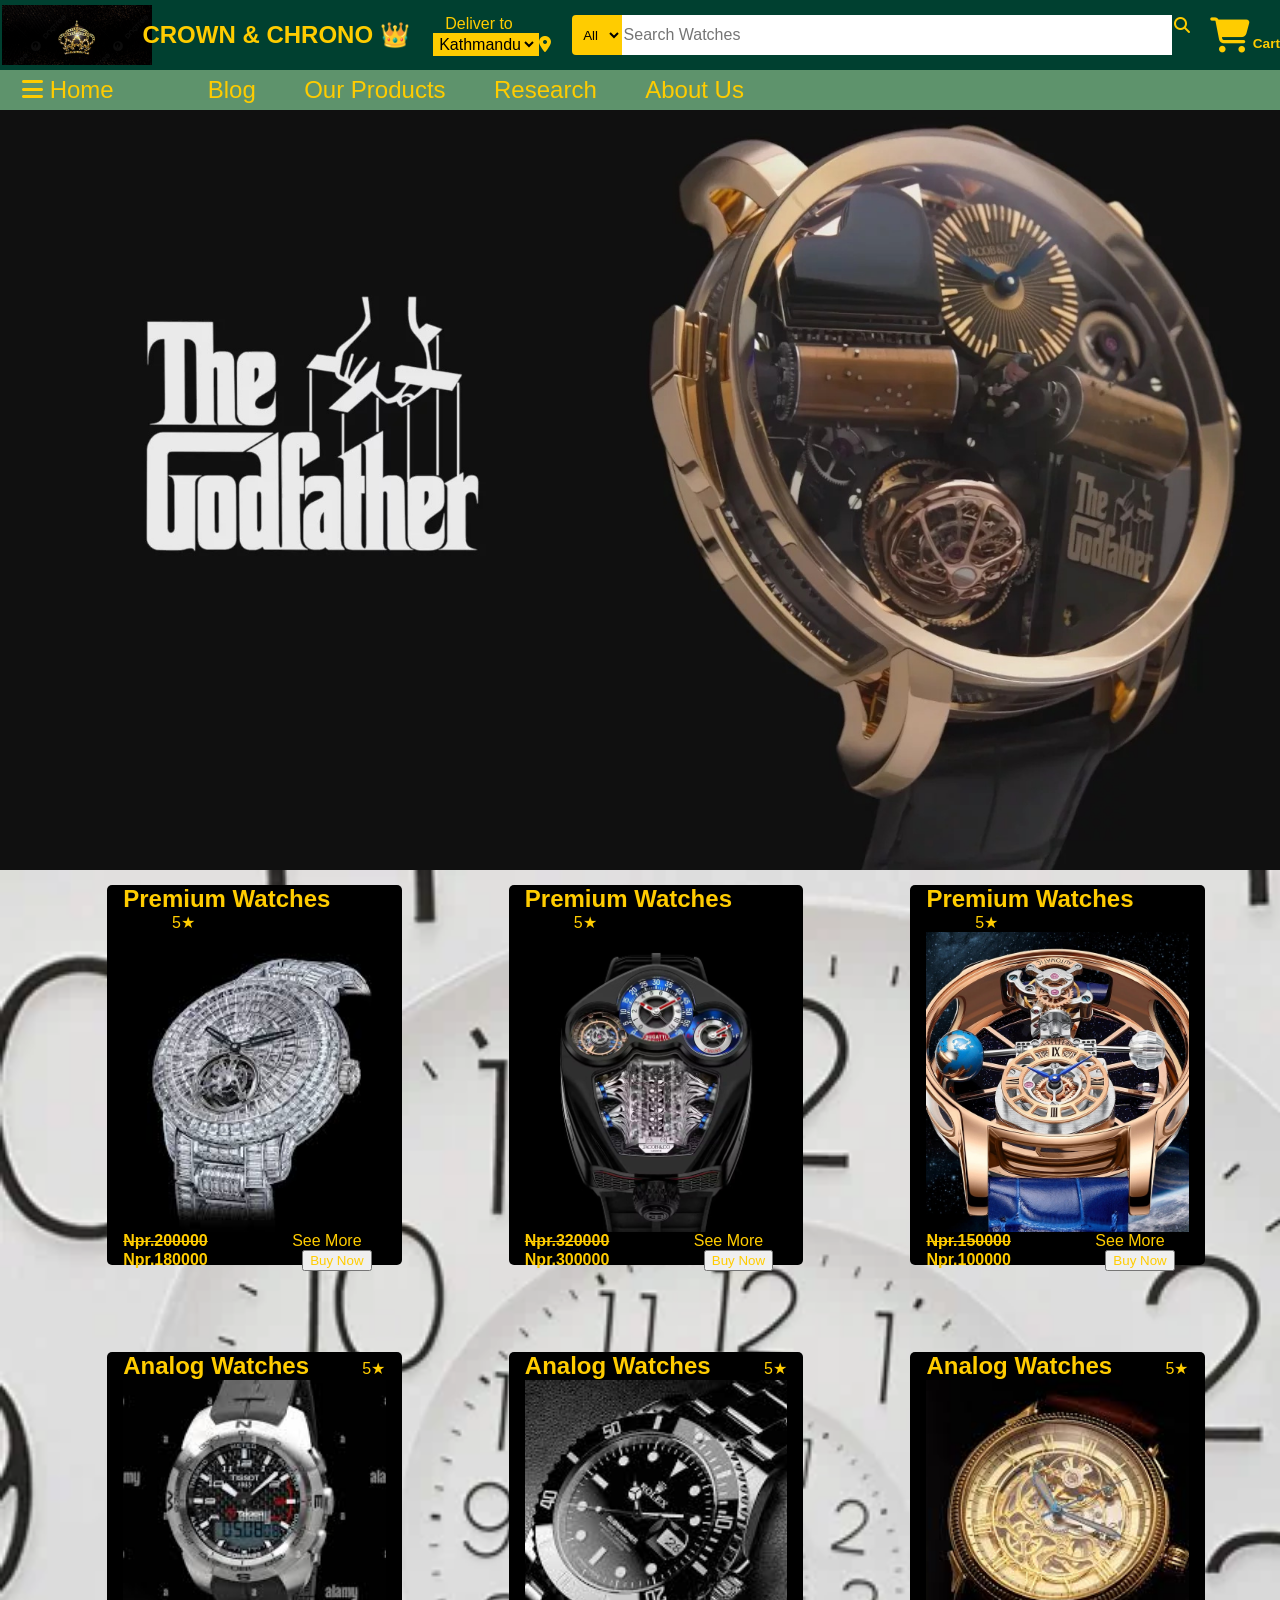
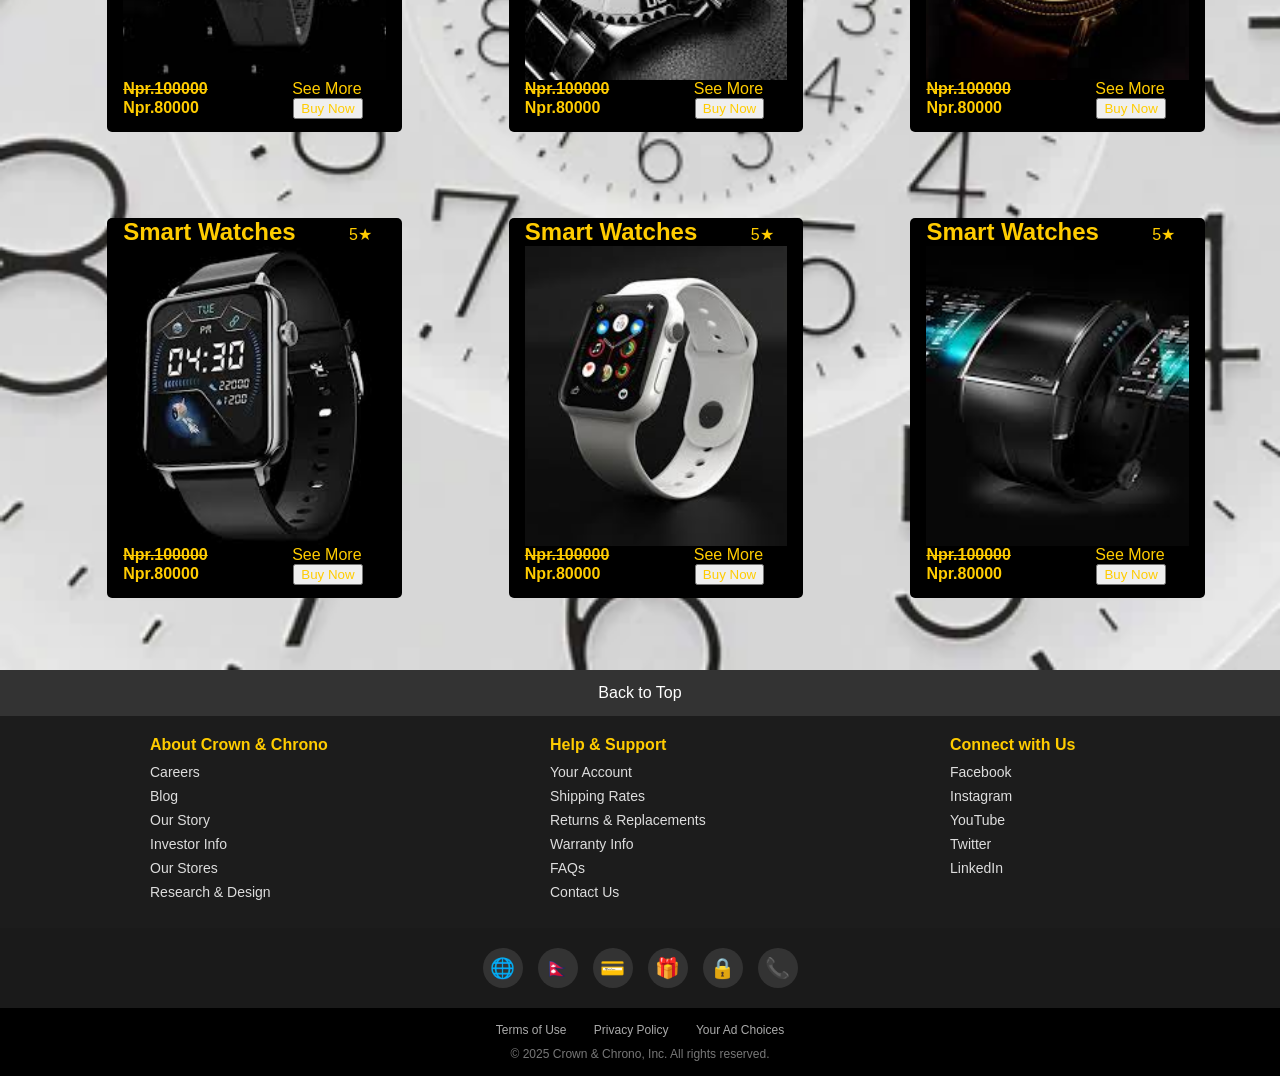
<file: index.html>
<!DOCTYPE html>
<html lang="en">
<head>
    <meta charset="UTF-8">
    <meta name="viewport" content="width=device-width, initial-scale=1.0">
    <title>CROWN & CHRONO</title>
    <link rel="stylesheet" href="https://cdnjs.cloudflare.com/ajax/libs/font-awesome/6.7.2/css/all.min.css" integrity="sha512-Evv84Mr4kqVGRNSgIGL/F/aIDqQb7xQ2vcrdIwxfjThSH8CSR7PBEakCr51Ck+w+/U6swU2Im1vVX0SVk9ABhg==" crossorigin="anonymous" referrerpolicy="no-referrer" />
    <link rel="stylesheet" href="style.css">
    <style>
      .box-content h2{
        display: inline;
      }
      .box-content pre{
        display: inline;
      }
    </style>
</head>
<body>
    <header>
        <div class="navbar">
            <div class="nav-logo border">
                <div class="logo">

                </div>
            </div>
            <h2>CROWN & CHRONO &#x1F451;</h2>
            <div class="nav-adress border">
                <p class="add-first">Deliver to</p>
                <div class="add-icon">
                    <select class="add-sec border">
                        <option>Kathmandu</option>
                        <option>Lalitpur</option>
                        <option>Bhaktapur</option>
                        <option>Gorkha</option>
                        <option>Pokhara</option>
                        <option>Chitwan</option>
                    </select>
                    <i class="fa-solid fa-location-dot" id="icon"></i>
                </div>
            </div>
            <div class="nav-search">
                <select class="search-select">
                    <option>
                      All
                    </option>
                    <option>
                      Premium
                    </option>
                    <option>
                      Digital
                    </option>
                    <option>
                      Analog
                    </option>
                    <option>
                      Vintage
                    </option>
                    <option>
                      Sports
                    </option>
                </select>
                <input type="text" placeholder="Search Watches" class="search-input">
                <div class="search-icons border">
                    <i class="fa-solid fa-magnifying-glass"></i>
                </div>
            </div>
             <div class="nav-cart">
            <i class="fa-solid fa-cart-shopping"></i>
            Cart
        </div>
        </div>
        <div class="panel">
            <div class="panel-home border">
                <i class="fa-solid fa-bars"></i>
                 Home
             </div>
        <div class="panel-anchor">
          <nav>
            <a href="Blog/blog.html" target="_main" class="border">Blog</a>
            <a href="product/product.html" target="_main" class="border">Our Products</a>
            <a href="Research/research.html" target="_main" class="border">Research</a>
            <a href="About Us/me.html" target="_main" class="border">About Us</a>
            </nav>
        </div>
        </div>
    </header>
    
    <main>
        <div class="hero-section">

        </div>
       <div class="product-section">

  <!-- Box 1 -->
  <div class="box box1 border-black">
    <div class="box-content">
      <h2>Premium Watches</h2>
      <pre>           5&#9733;</pre>
      <div class="box-img" style="background-image: url(watch1.jpeg);"></div>
      <span class="d">Npr.200000</span>
      <a href="#" target="_main" style="margin-left: 80px;">See More</a><br>
      <span  class="n" >Npr.180000</span>
      <button><a href="https://www.amazon.com/">Buy Now</a></button>
    </div>
  </div>

  <!-- Box 2 -->
  <div class="box box2 border-black">
    <div class="box-content">
      <h2>Premium Watches</h2>
      <pre>           5&#9733;</pre>
      <div class="box-img" style="background-image: url(watch2.jpg);"></div>
      <span class="d">Npr.320000</span>
      <a href="#" target="_main" style="margin-left: 80px;">See More</a><br>
      <span  class="n">Npr.300000</span>
      <button><a href="https://www.amazon.com/">Buy Now</a></button>
    </div>
  </div>

  <!-- Box 3 -->
  <div class="box box3 border-black">
    <div class="box-content">
      <h2>Premium Watches</h2>
      <pre>           5&#9733;</pre>
      <div class="box-img" style="background-image: url(watch3.jpg);"></div>
      <span class="d">Npr.150000</span>
      <a href="#" target="_main" style="margin-left: 80px;">See More</a><br>
      <span  class="n">Npr.100000</span>
      <button><a href="https://www.amazon.com/">Buy Now</a></button>
    </div>
  </div>

  <!-- Box 4 -->
  <div class="box box4 border-black">
    <div class="box-content">
      <h2>Analog Watches</h2>
      <pre>           5&#9733;</pre>
      <div class="box-img" style="background-image: url(watch\ 4.jpeg);"></div>
      <span class="d">Npr.100000</span>
      <a href="#" target="_main" style="margin-left: 80px;">See More</a><br>
      <span  class="n">Npr.80000</span>
      <button><a href="https://www.amazon.com/">Buy Now</a></button>
    </div>
  </div>

  <!-- Box 5 -->
  <div class="box box5 border-black">
    <div class="box-content">
      <h2>Analog Watches</h2>
      <pre>           5&#9733;</pre>
      <div class="box-img" style="background-image: url(watch\ 5.jpeg);"></div>
      <span class="d">Npr.100000</span>
      <a href="#" target="_main" style="margin-left: 80px;">See More</a><br>
      <span  class="n">Npr.80000</span>
      <button><a href="https://www.amazon.com/">Buy Now</a></button>
    </div>
  </div>

  <!-- Box 6 -->
  <div class="box box6 border-black">
    <div class="box-content">
      <h2>Analog Watches</h2>
      <pre>           5&#9733;</pre>
      <div class="box-img" style="background-image: url(watch\ 6.jpeg);"></div>
      <span class="d">Npr.100000</span>
      <a href="#" target="_main" style="margin-left: 80px;">See More</a><br>
      <span  class="n">Npr.80000</span>
      <button><a href="https://www.amazon.com/">Buy Now</a></button>
    </div>
  </div>

  <!-- Box 7 -->
  <div class="box box7 border-black">
    <div class="box-content">
      <h2>Smart Watches</h2>
      <pre>           5&#9733;</pre>
      <div class="box-img" style="background-image: url(watch\ 7.jpeg);"></div>
      <span class="d">Npr.100000</span>
      <a href="#" target="_main" style="margin-left: 80px;">See More</a><br>
      <span class="n">Npr.80000</span>
      <button><a href="https://www.amazon.com/">Buy Now</a></button>
    </div>
  </div>

  <!-- Box 8 -->
  <div class="box box8 border-black">
    <div class="box-content">
      <h2>Smart Watches</h2>
      <pre>           5&#9733;</pre>
      <div class="box-img" style="background-image: url(watch\ 8.jpeg);"></div>
      <span class="d">Npr.100000</span>
      <a href="#" target="_main" style="margin-left: 80px;">See More</a><br>
      <span  class="n">Npr.80000</span>
      <button><a href="https://www.amazon.com/">Buy Now</a></button>
    </div>
  </div>

  <!-- Box 9 -->
  <div class="box box9 border-black">
    <div class="box-content">
      <h2>Smart Watches</h2>
      <pre>           5&#9733;</pre>
      <div class="box-img" style="background-image: url(watch\ 9.jpeg);"></div>
      <span class="d">Npr.100000</span>
      <a href="#" target="_main" style="margin-left: 80px;">See More</a><br>
      <span  class="n">Npr.80000</span>
      <button><a href="https://www.amazon.com/">Buy Now</a></button>
    </div>
  </div>

</div>
    </main>

   <footer>
    <div class="foot-panel1 border">
        Back to Top
    </div>

    <div class="foot-panel2">
        <ul>
            <p>About Crown & Chrono</p>
            <a href="">Careers</a>
            <a href="">Blog</a>
            <a href="">Our Story</a>
            <a href="">Investor Info</a>
            <a href="">Our Stores</a>
            <a href="">Research & Design</a>
        </ul>
        <ul>
            <p>Help & Support</p>
            <a href="">Your Account</a>
            <a href="">Shipping Rates</a>
            <a href="">Returns & Replacements</a>
            <a href="">Warranty Info</a>
            <a href="">FAQs</a>
            <a href="">Contact Us</a>
        </ul>
        <ul>
            <p>Connect with Us</p>
            <a href="" target="_main">Facebook</a>
            <a href="" target="_main">Instagram</a>
            <a href="" target="_main">YouTube</a>
            <a href="" target="_main">Twitter</a>
            <a href="" target="_main">LinkedIn</a>
        </ul>
    </div>

    <div class="foot-panel3">
        <div class="logof">&#127760;</div>
        <div class="logof">🇳🇵</div>
        <div class="logof"> &#128179;</div>
        <div class="logof"> &#127873;</div>
        <div class="logof">&#128274;</div>
        <div class="logof">&#128222;</div>
    </div>

    <div class="foot-panel4">
        <div class="pages">
            <a href="#">Terms of Use</a>
            <a href="#">Privacy Policy</a>
            <a href="#">Your Ad Choices</a>
        </div>
        <div class="copyright">
            © 2025 Crown & Chrono, Inc. All rights reserved.
        </div>
    </div>
</footer>

</body>
</html>
</file>
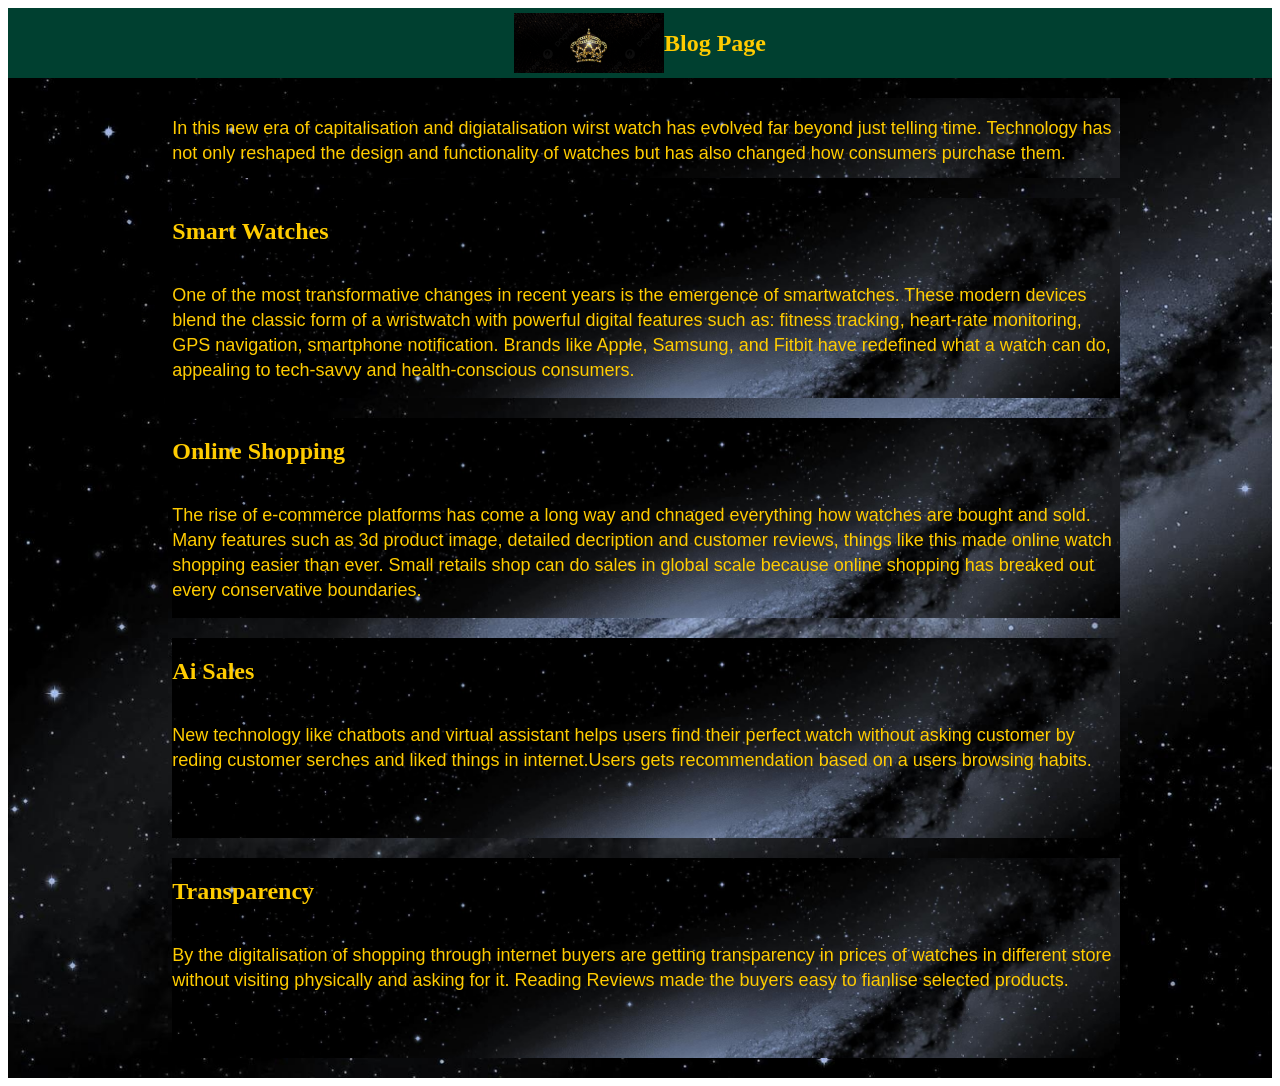
<file: blog.html>
<!DOCTYPE html>
<html lang="en">
<head>
    <meta charset="UTF-8">
    <meta name="viewport" content="width=device-width, initial-scale=1.0">
    <title>Blog Page</title>
    <link rel="stylesheet" href="blog.css">
    <style>
    .navbar{
    height: 70px;
    width: 100%;
    background-color: #004030;
    color: #FFCC00;
    display: flex;
    justify-content: center;
    align-items: center;
}
.logo{
    background-image: url(finallogo1.png);
    background-size: cover;
    height: 60px;
    width: 150px;
}
    </style>
</head>
<body>
    <header>
    <div class="navbar">
      <div class="logo"></div>
      <h2>Blog Page</h2>
    </div>
  </header>
    <div class="blog-page">
    <main>
        <div class="box intro">
                    <p>In this new era of  capitalisation and digiatalisation wirst watch has evolved far beyond just telling time. Technology has not only reshaped the design and functionality of watches but has also changed how consumers purchase them.</p>
        </div>
        <div class=" box smart-watches">
            <h2>Smart Watches</h2>
            <p>One of the most transformative changes in recent years is the emergence of smartwatches. These modern devices blend the classic form of a wristwatch with powerful digital features such as: fitness tracking, heart-rate monitoring, GPS navigation, smartphone notification. Brands like Apple, Samsung, and Fitbit have redefined what a watch can do, appealing to tech-savvy and health-conscious consumers.</p>
        </div>
        <div class="box online-shopping">
            <h2>Online Shopping</h2>
            <p>The rise of e-commerce platforms has come a long way and chnaged everything how watches are bought and sold. Many features such as 3d product image, detailed decription and customer reviews, things like this made online watch shopping easier than ever. Small retails shop can do sales in global scale because online shopping has breaked out every conservative boundaries.</p>
        </div>
        <div class="box Ai-sales">
            <h2>Ai Sales</h2>
            <p>New technology like chatbots and virtual assistant helps users find their perfect watch without asking customer by reding customer serches and liked things in internet.Users gets recommendation based on a users browsing habits. </p>
        </div>
        <div class="box transparency">
            <h2>Transparency</h2>
            <p>By the digitalisation of shopping through internet buyers are getting transparency in prices of watches in different store without visiting physically and asking for it. Reading Reviews made the  buyers easy to fianlise selected products.</p>
        </div>
    </main>
    </div>
</body>
</html>
</file>
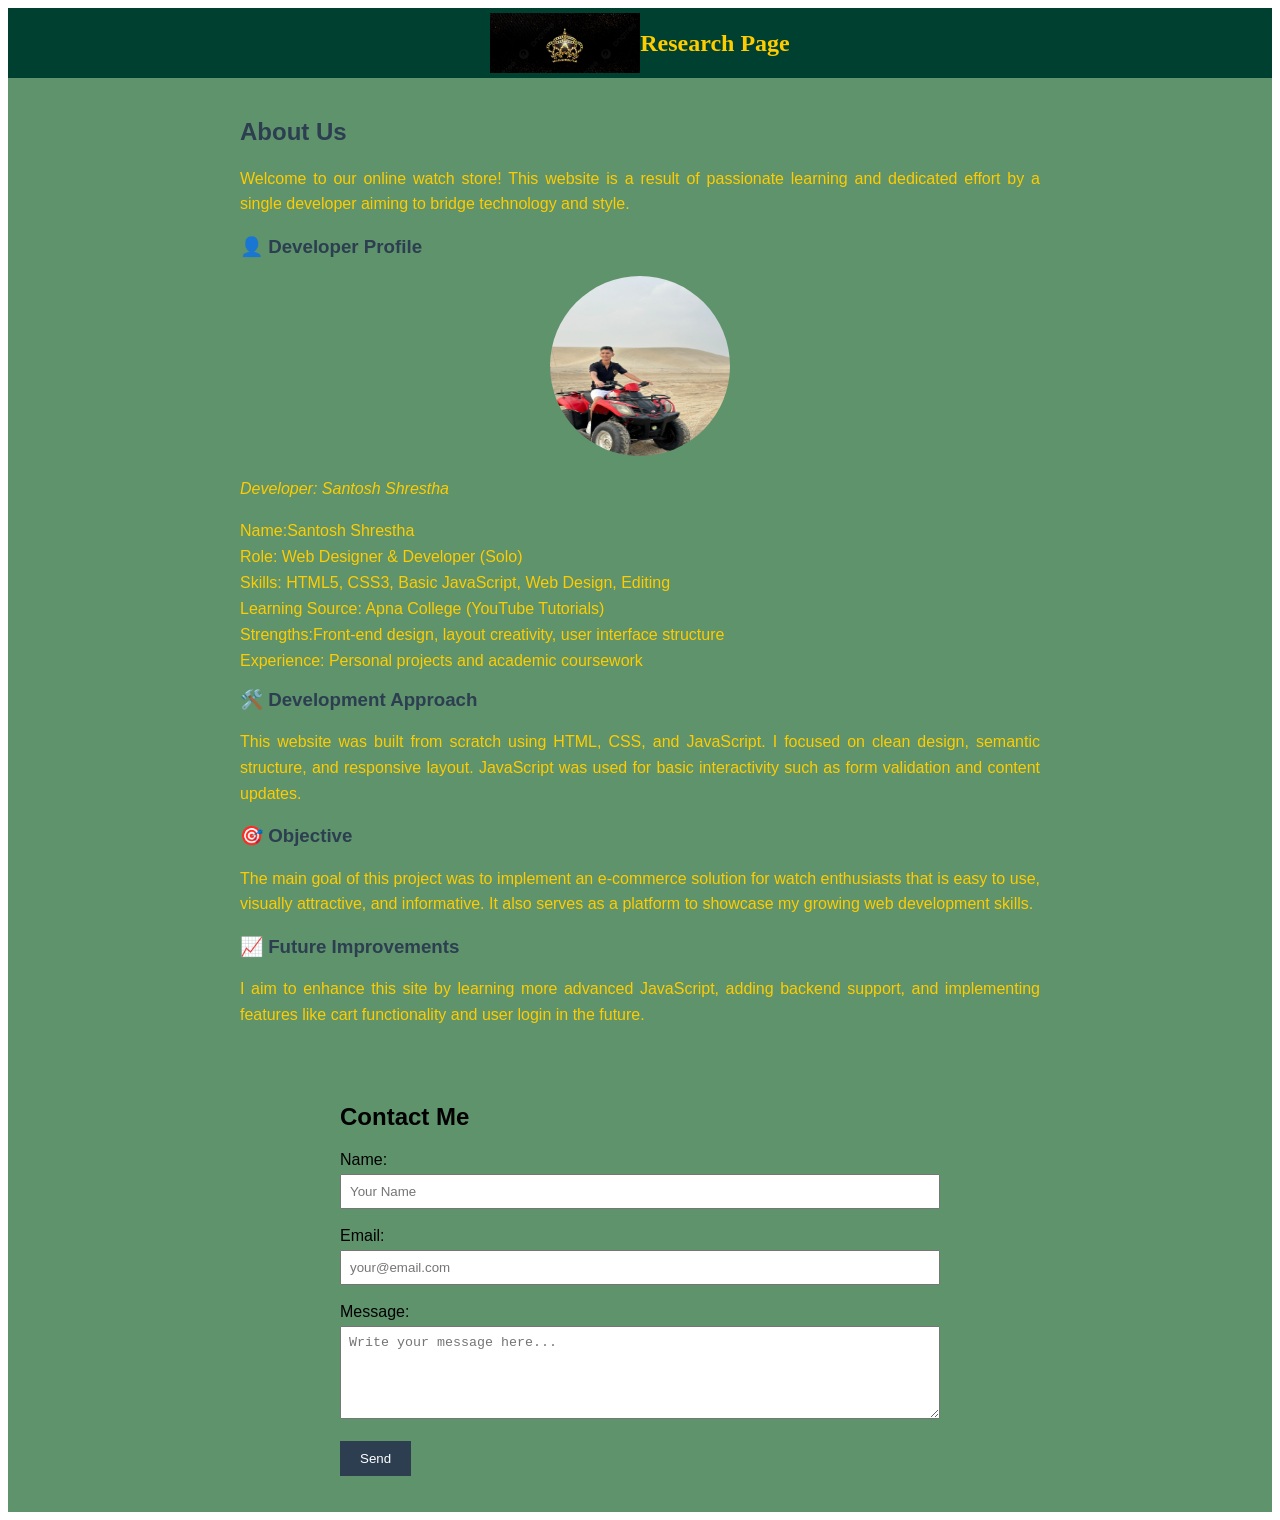
<file: me.html>
<!DOCTYPE html>
<html lang="en">
<head>
    <meta charset="UTF-8">
    <meta name="viewport" content="width=device-width, initial-scale=1.0">
    <title>About Us</title>
    <link rel="stylesheet" href="me.css">
     <style>
    .navbar{
    height: 70px;
    width: 100%;
    background-color: #004030;
    color: #FFCC00;
    display: flex;
    justify-content: center;
    align-items: center;
}
.logo{
    background-image: url(finallogo1.png);
    background-size: cover;
    height: 60px;
    width: 150px;
}
    </style>

</head>
<body>
    <header>
    <div class="navbar">
      <div class="logo"></div>
      <h2>Research Page</h2>
    </div>
  </header>
  <main>
    <section id="about">
  <h2>About Us</h2>
  <p>Welcome to our online watch store! This website is a result of passionate learning and dedicated effort by a single developer aiming to bridge technology and style.</p>

  <h3>👤 Developer Profile</h3>
  <div style="text-align: center; margin-bottom: 20px;">
  <img src="me.jpg" alt="Developer Photo" width="180" height="180" style="border-radius: 50%;">
  <p><em>Developer: Santosh Shrestha</em></p>
</div>

  <ul>
    <li>Name:Santosh Shrestha</li>
    <li>Role: Web Designer & Developer (Solo)</li>
    <li>Skills: HTML5, CSS3, Basic JavaScript, Web Design, Editing</li>
    <li>Learning Source: Apna College (YouTube Tutorials)</li>
    <li>Strengths:Front-end design, layout creativity, user interface structure</li>
    <li>Experience: Personal projects and academic coursework</li>
  </ul>

  <h3>🛠️ Development Approach</h3>
  <p>This website was built from scratch using HTML, CSS, and JavaScript. I focused on clean design, semantic structure, and responsive layout. JavaScript was used for basic interactivity such as form validation and content updates.</p>

  <h3>🎯 Objective</h3>
  <p>The main goal of this project was to implement an e-commerce solution for watch enthusiasts that is easy to use, visually attractive, and informative. It also serves as a platform to showcase my growing web development skills.</p>

  <h3>📈 Future Improvements</h3>
  <p>I aim to enhance this site by learning more advanced JavaScript, adding backend support, and implementing features like cart functionality and user login in the future.</p>
</section>
  </main>
</body>
<div class="contact">
<section id="contact">
  <h2>Contact Me</h2>
  <form id="contactForm" onsubmit="return validateForm()">
    <label for="name">Name:</label><br>
    <input type="text" id="name" name="name" placeholder="Your Name"><br><br>

    <label for="email">Email:</label><br>
    <input type="text" id="email" name="email" placeholder="your@email.com"><br><br>

    <label for="message">Message:</label><br>
    <textarea id="message" name="message" rows="5" placeholder="Write your message here..."></textarea><br><br>

    <button type="submit">Send</button>
  </form>

  <p id="formMessage" style="color: red; margin-top: 10px;"></p>
</section>

<script>
  function validateForm() {
    var name = document.getElementById("name").value.trim();
    var email = document.getElementById("email").value.trim();
    var message = document.getElementById("message").value.trim();
    var error = "";

    if (name === "" || email === "" || message === "") {
      error = "All fields are required.";
    } else if (!validateEmail(email)) {
      error = "Please enter a valid email address.";
    }

    if (error) {
      document.getElementById("formMessage").textContent = error;
      return false;
    } else {
      document.getElementById("formMessage").style.color = "green";
      document.getElementById("formMessage").textContent = "Form submitted successfully!";
      return false;
    }
  }

  function validateEmail(email) {
    var pattern = /^[^\s@]+@[^\s@]+\.[^\s@]+$/;
    return pattern.test(email);
  }
</script>
</div>
</html>
</file>
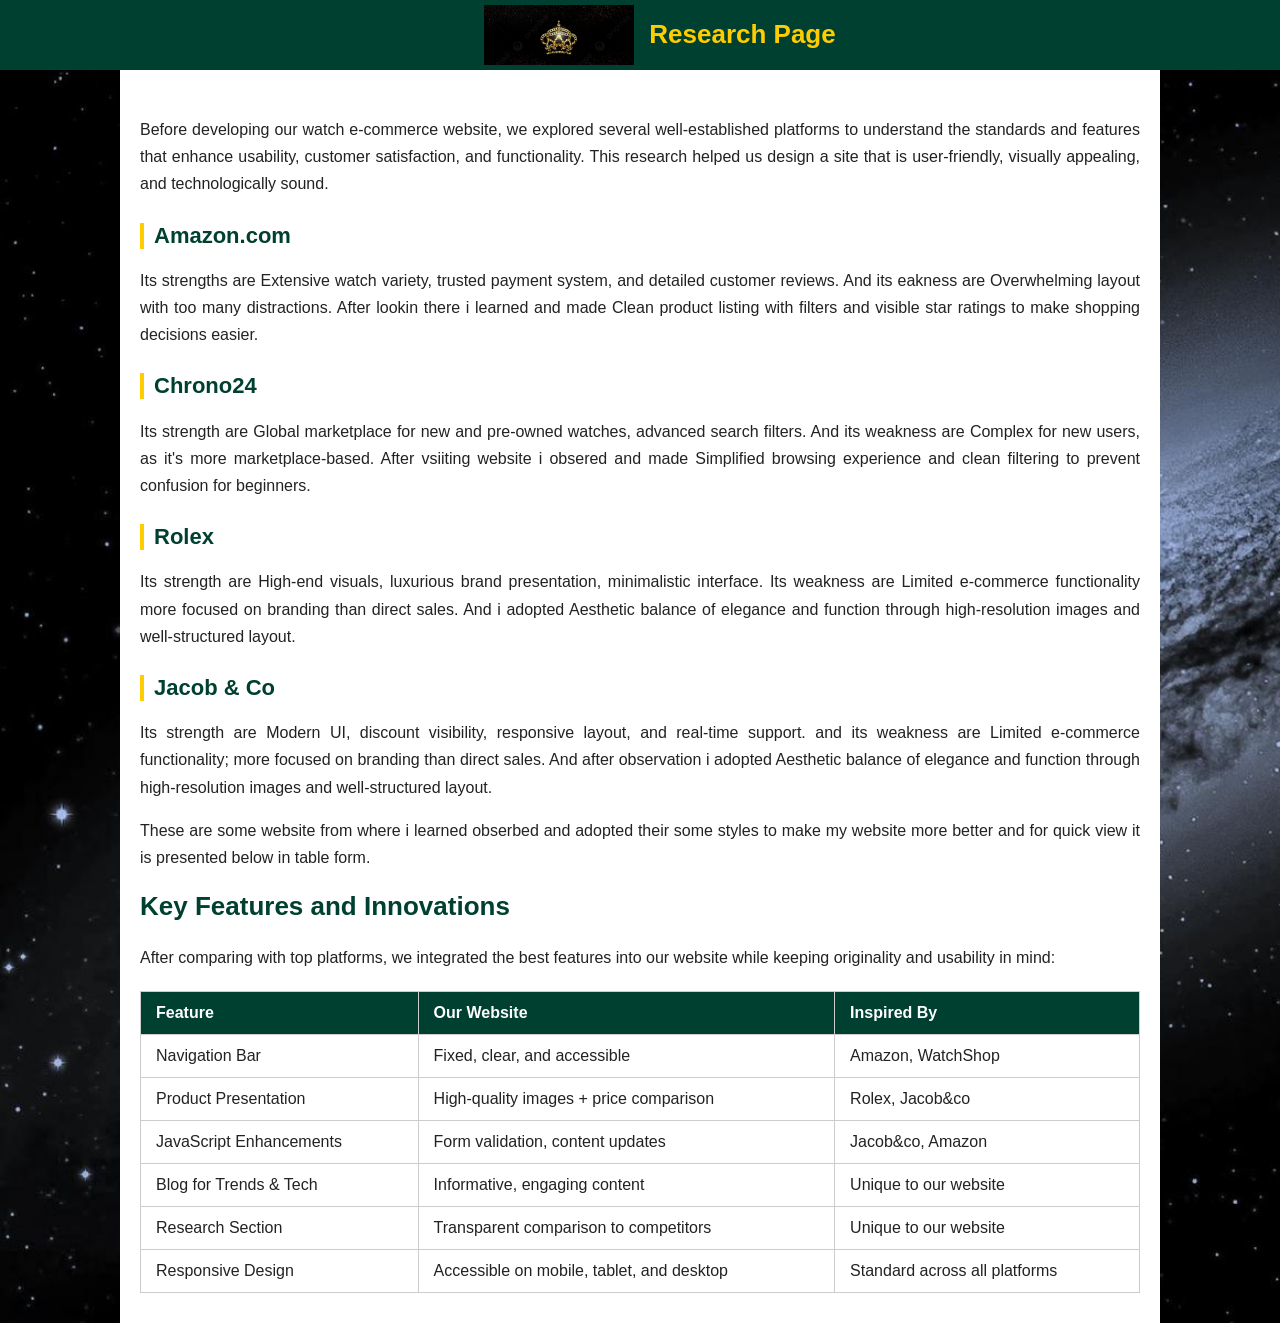
<file: research.html>
<!DOCTYPE html>
<html lang="en">
<head>
    <meta charset="UTF-8">
    <meta name="viewport" content="width=device-width, initial-scale=1.0">
    <title>Research</title>
    <link rel="stylesheet" href="reasearch.css">
    <style>
    .navbar{
    height: 70px;
    width: 100%;
    background-color: #004030;
    color: #FFCC00;
    display: flex;
    justify-content: center;
    align-items: center;
}
.logo{
    background-image: url(finallogo1.png);
    background-size: cover;
    height: 60px;
    width: 150px;
}
header h2{
  color: #FFCC00;
}
    </style>
</head>
<body>
    <header>
    <div class="navbar">
      <div class="logo"></div>
      <h2>Research Page</h2>
    </div>
  </header>
    <div class="main-section">
            <div class="box intro">
                <p>Before developing our watch e-commerce website, we explored several well-established platforms to understand the standards and features that enhance usability, customer satisfaction, and functionality. This research helped us design a site that is user-friendly, visually appealing, and technologically sound.</p>
            </div>
            <div class=" box amazon">
                <h2>Amazon.com</h2>
                <p>Its strengths are Extensive watch variety, trusted payment system, and detailed customer reviews. And its eakness are Overwhelming layout with too many distractions. After lookin there i learned and made Clean product listing with filters and visible star ratings to make shopping decisions easier.</p>
            </div>
            <div class="box chrono24">
                <h2>Chrono24</h2>
                <p>Its strength are Global marketplace for new and pre-owned watches, advanced search filters. And its weakness are  Complex for new users, as it's more marketplace-based. After vsiiting website i obsered and made Simplified browsing experience and clean filtering to prevent confusion for beginners.</p>
            </div>
            <div class="box rolex">
                <h2>Rolex</h2>
                <p>Its strength are High-end visuals, luxurious brand presentation, minimalistic interface. Its weakness are  Limited e-commerce functionality more focused on branding than direct sales. And i adopted Aesthetic balance of elegance and function through high-resolution images and well-structured layout.</p>
            </div>
            <div class="box jacob">
                <h2>Jacob & Co</h2>
                <p>Its strength are Modern UI, discount visibility, responsive layout, and real-time support. and its weakness are Limited e-commerce functionality; more focused on branding than direct sales. And after observation i adopted Aesthetic balance of elegance and function through high-resolution images and well-structured layout. </p>
            </div>
            <div class="box conclude">
                <p>These are some website from where i learned obserbed and adopted their some styles to make my website more better and for quick view it is presented below in table form.</p>
            </div>
        <div class="box secondmain-sec">
            <section id="features">
  <h2>Key Features and Innovations</h2>
  <p>After comparing with top platforms, we integrated the best features into our website while keeping originality and usability in mind:</p>

  <table border="1" cellpadding="10" cellspacing="0">
    <thead>
      <tr style="background-color: #f2f2f2;">
        <th>Feature</th>
        <th>Our Website</th>
        <th>Inspired By</th>
      </tr>
    </thead>
    <tbody>
      <tr>
        <td>Navigation Bar</td>
        <td>Fixed, clear, and accessible</td>
        <td>Amazon, WatchShop</td>
      </tr>
      <tr>
        <td>Product Presentation</td>
        <td>High-quality images + price comparison</td>
        <td>Rolex, Jacob&co</td>
      </tr>
      <tr>
        <td>JavaScript Enhancements</td>
        <td>Form validation, content updates</td>
        <td>Jacob&co, Amazon</td>
      </tr>
      <tr>
        <td>Blog for Trends & Tech</td>
        <td>Informative, engaging content</td>
        <td>Unique to our website</td>
      </tr>
      <tr>
        <td>Research Section</td>
        <td>Transparent comparison to competitors</td>
        <td>Unique to our website</td>
      </tr>
      <tr>
        <td>Responsive Design</td>
        <td>Accessible on mobile, tablet, and desktop</td>
        <td>Standard across all platforms</td>
      </tr>
    </tbody>
  </table>
</section>

        </div>
    </div>
</body>
</html>
</file>
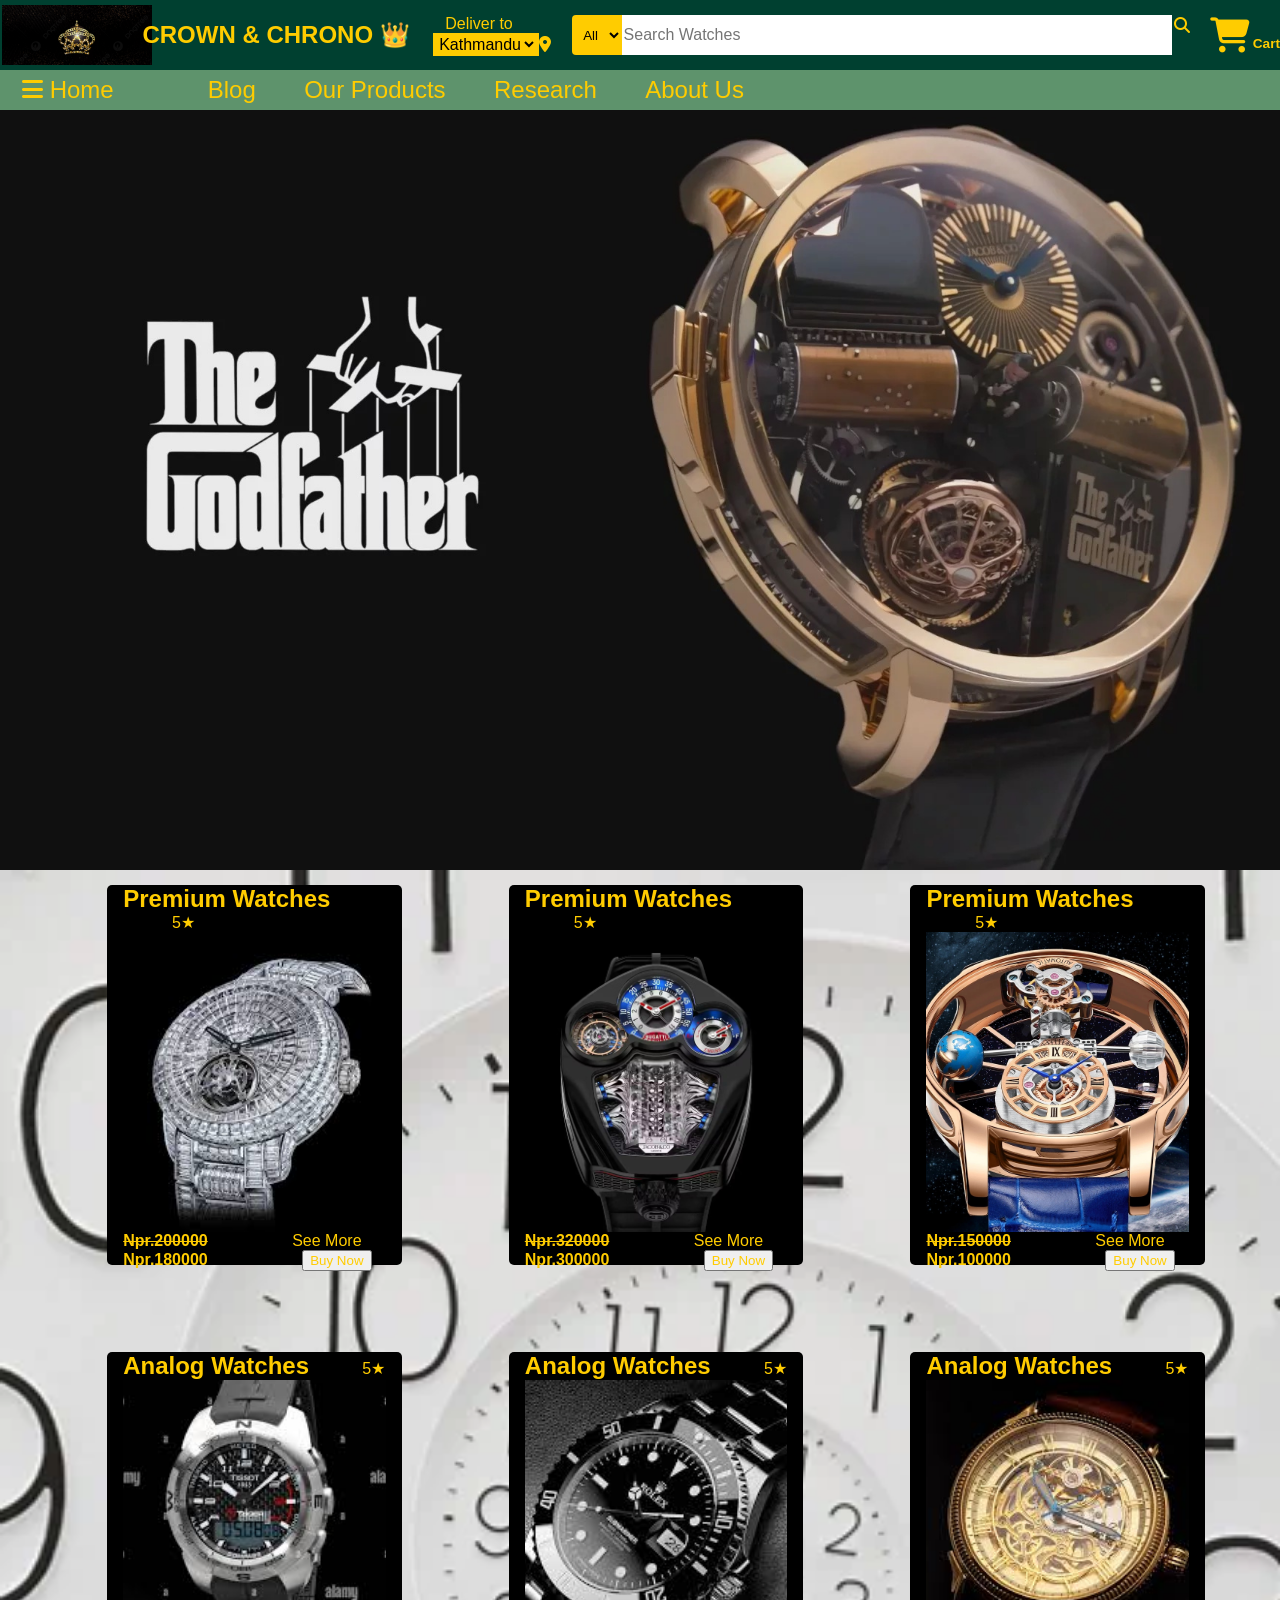
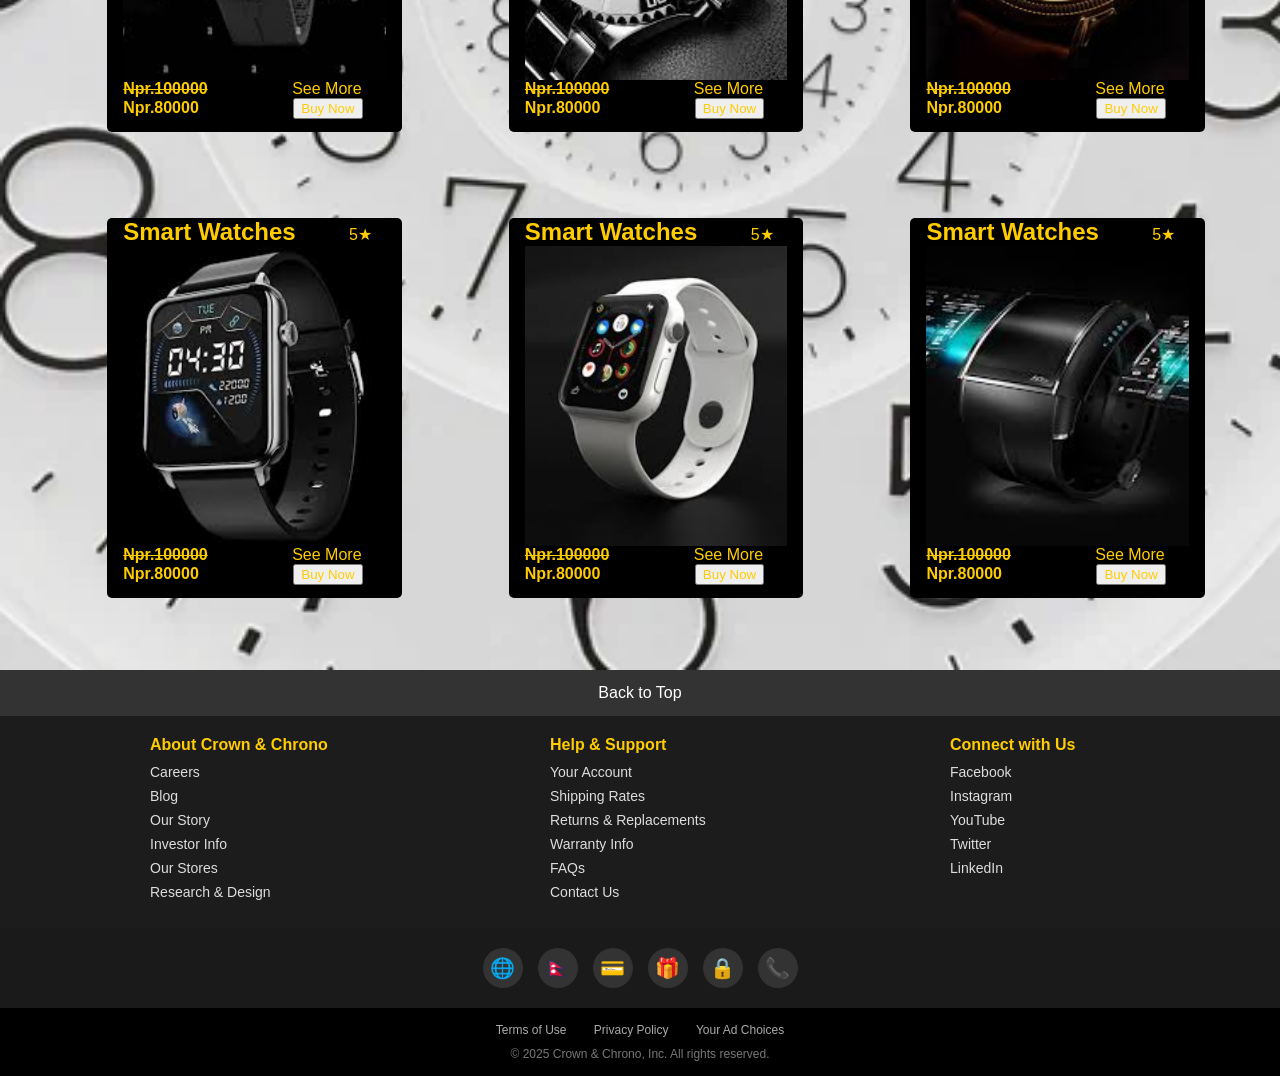
<file: watch.html>
<!DOCTYPE html>
<html lang="en">
<head>
    <meta charset="UTF-8">
    <meta name="viewport" content="width=device-width, initial-scale=1.0">
    <title>CROWN & CHRONO</title>
    <link rel="stylesheet" href="https://cdnjs.cloudflare.com/ajax/libs/font-awesome/6.7.2/css/all.min.css" integrity="sha512-Evv84Mr4kqVGRNSgIGL/F/aIDqQb7xQ2vcrdIwxfjThSH8CSR7PBEakCr51Ck+w+/U6swU2Im1vVX0SVk9ABhg==" crossorigin="anonymous" referrerpolicy="no-referrer" />
    <link rel="stylesheet" href="style.css">
    <style>
      .box-content h2{
        display: inline;
      }
      .box-content pre{
        display: inline;
      }
    </style>
</head>
<body>
    <header>
        <div class="navbar">
            <div class="nav-logo border">
                <div class="logo">

                </div>
            </div>
            <h2>CROWN & CHRONO &#x1F451;</h2>
            <div class="nav-adress border">
                <p class="add-first">Deliver to</p>
                <div class="add-icon">
                    <select class="add-sec border">
                        <option>Kathmandu</option>
                        <option>Lalitpur</option>
                        <option>Bhaktapur</option>
                        <option>Gorkha</option>
                        <option>Pokhara</option>
                        <option>Chitwan</option>
                    </select>
                    <i class="fa-solid fa-location-dot" id="icon"></i>
                </div>
            </div>
            <div class="nav-search">
                <select class="search-select">
                    <option>
                      All
                    </option>
                    <option>
                      Premium
                    </option>
                    <option>
                      Digital
                    </option>
                    <option>
                      Analog
                    </option>
                    <option>
                      Vintage
                    </option>
                    <option>
                      Sports
                    </option>
                </select>
                <input type="text" placeholder="Search Watches" class="search-input">
                <div class="search-icons border">
                    <i class="fa-solid fa-magnifying-glass"></i>
                </div>
            </div>
             <div class="nav-cart">
            <i class="fa-solid fa-cart-shopping"></i>
            Cart
        </div>
        </div>
        <div class="panel">
            <div class="panel-home border">
                <i class="fa-solid fa-bars"></i>
                 Home
             </div>
        <div class="panel-anchor">
          <nav>
            <a href="Blog/blog.html" target="_main" class="border">Blog</a>
            <a href="product/product.html" target="_main" class="border">Our Products</a>
            <a href="Research/research.html" target="_main" class="border">Research</a>
            <a href="About Us/me.html" target="_main" class="border">About Us</a>
            </nav>
        </div>
        </div>
    </header>
    
    <main>
        <div class="hero-section">

        </div>
       <div class="product-section">

  <!-- Box 1 -->
  <div class="box box1 border-black">
    <div class="box-content">
      <h2>Premium Watches</h2>
      <pre>           5&#9733;</pre>
      <div class="box-img" style="background-image: url(watch1.jpeg);"></div>
      <span class="d">Npr.200000</span>
      <a href="#" target="_main" style="margin-left: 80px;">See More</a><br>
      <span  class="n" >Npr.180000</span>
      <button><a href="https://www.amazon.com/">Buy Now</a></button>
    </div>
  </div>

  <!-- Box 2 -->
  <div class="box box2 border-black">
    <div class="box-content">
      <h2>Premium Watches</h2>
      <pre>           5&#9733;</pre>
      <div class="box-img" style="background-image: url(watch2.jpg);"></div>
      <span class="d">Npr.320000</span>
      <a href="#" target="_main" style="margin-left: 80px;">See More</a><br>
      <span  class="n">Npr.300000</span>
      <button><a href="https://www.amazon.com/">Buy Now</a></button>
    </div>
  </div>

  <!-- Box 3 -->
  <div class="box box3 border-black">
    <div class="box-content">
      <h2>Premium Watches</h2>
      <pre>           5&#9733;</pre>
      <div class="box-img" style="background-image: url(watch3.jpg);"></div>
      <span class="d">Npr.150000</span>
      <a href="#" target="_main" style="margin-left: 80px;">See More</a><br>
      <span  class="n">Npr.100000</span>
      <button><a href="https://www.amazon.com/">Buy Now</a></button>
    </div>
  </div>

  <!-- Box 4 -->
  <div class="box box4 border-black">
    <div class="box-content">
      <h2>Analog Watches</h2>
      <pre>           5&#9733;</pre>
      <div class="box-img" style="background-image: url(watch\ 4.jpeg);"></div>
      <span class="d">Npr.100000</span>
      <a href="#" target="_main" style="margin-left: 80px;">See More</a><br>
      <span  class="n">Npr.80000</span>
      <button><a href="https://www.amazon.com/">Buy Now</a></button>
    </div>
  </div>

  <!-- Box 5 -->
  <div class="box box5 border-black">
    <div class="box-content">
      <h2>Analog Watches</h2>
      <pre>           5&#9733;</pre>
      <div class="box-img" style="background-image: url(watch\ 5.jpeg);"></div>
      <span class="d">Npr.100000</span>
      <a href="#" target="_main" style="margin-left: 80px;">See More</a><br>
      <span  class="n">Npr.80000</span>
      <button><a href="https://www.amazon.com/">Buy Now</a></button>
    </div>
  </div>

  <!-- Box 6 -->
  <div class="box box6 border-black">
    <div class="box-content">
      <h2>Analog Watches</h2>
      <pre>           5&#9733;</pre>
      <div class="box-img" style="background-image: url(watch\ 6.jpeg);"></div>
      <span class="d">Npr.100000</span>
      <a href="#" target="_main" style="margin-left: 80px;">See More</a><br>
      <span  class="n">Npr.80000</span>
      <button><a href="https://www.amazon.com/">Buy Now</a></button>
    </div>
  </div>

  <!-- Box 7 -->
  <div class="box box7 border-black">
    <div class="box-content">
      <h2>Smart Watches</h2>
      <pre>           5&#9733;</pre>
      <div class="box-img" style="background-image: url(watch\ 7.jpeg);"></div>
      <span class="d">Npr.100000</span>
      <a href="#" target="_main" style="margin-left: 80px;">See More</a><br>
      <span class="n">Npr.80000</span>
      <button><a href="https://www.amazon.com/">Buy Now</a></button>
    </div>
  </div>

  <!-- Box 8 -->
  <div class="box box8 border-black">
    <div class="box-content">
      <h2>Smart Watches</h2>
      <pre>           5&#9733;</pre>
      <div class="box-img" style="background-image: url(watch\ 8.jpeg);"></div>
      <span class="d">Npr.100000</span>
      <a href="#" target="_main" style="margin-left: 80px;">See More</a><br>
      <span  class="n">Npr.80000</span>
      <button><a href="https://www.amazon.com/">Buy Now</a></button>
    </div>
  </div>

  <!-- Box 9 -->
  <div class="box box9 border-black">
    <div class="box-content">
      <h2>Smart Watches</h2>
      <pre>           5&#9733;</pre>
      <div class="box-img" style="background-image: url(watch\ 9.jpeg);"></div>
      <span class="d">Npr.100000</span>
      <a href="#" target="_main" style="margin-left: 80px;">See More</a><br>
      <span  class="n">Npr.80000</span>
      <button><a href="https://www.amazon.com/">Buy Now</a></button>
    </div>
  </div>

</div>
    </main>

   <footer>
    <div class="foot-panel1 border">
        Back to Top
    </div>

    <div class="foot-panel2">
        <ul>
            <p>About Crown & Chrono</p>
            <a href="">Careers</a>
            <a href="">Blog</a>
            <a href="">Our Story</a>
            <a href="">Investor Info</a>
            <a href="">Our Stores</a>
            <a href="">Research & Design</a>
        </ul>
        <ul>
            <p>Help & Support</p>
            <a href="">Your Account</a>
            <a href="">Shipping Rates</a>
            <a href="">Returns & Replacements</a>
            <a href="">Warranty Info</a>
            <a href="">FAQs</a>
            <a href="">Contact Us</a>
        </ul>
        <ul>
            <p>Connect with Us</p>
            <a href="" target="_main">Facebook</a>
            <a href="" target="_main">Instagram</a>
            <a href="" target="_main">YouTube</a>
            <a href="" target="_main">Twitter</a>
            <a href="" target="_main">LinkedIn</a>
        </ul>
    </div>

    <div class="foot-panel3">
        <div class="logof">&#127760;</div>
        <div class="logof">🇳🇵</div>
        <div class="logof"> &#128179;</div>
        <div class="logof"> &#127873;</div>
        <div class="logof">&#128274;</div>
        <div class="logof">&#128222;</div>
    </div>

    <div class="foot-panel4">
        <div class="pages">
            <a href="#">Terms of Use</a>
            <a href="#">Privacy Policy</a>
            <a href="#">Your Ad Choices</a>
        </div>
        <div class="copyright">
            © 2025 Crown & Chrono, Inc. All rights reserved.
        </div>
    </div>
</footer>

</body>
</html>
</file>
<file: style.css>
*{
    margin: 0;
    font-family: Arial;
    border: border-box; 
}
.navbar{
    height: 70px;
    color:#FFCC00;
    background-color: #004030;
    display: flex;
    align-items: center;
    justify-content: space-between;
    position: fixed;
    top: 0;
    width: 100%;
}
.nav-logo{
    height: 60px;
    width: 120px;
}
.logo{
    background-image: url(finallogo1.png);
    height: 60px;
    width: 150px;
    background-size: cover;
}

.border{
    border: 2px solid transparent;
}
.border:hover{
    border: 1px solid white;
}

/* box 2 */
.add-first{
    color: #FFCC00;
    font-size: 1rem;
    margin-left: 15px;
}
.add-sec{
    font-size: 1rem;
    margin-left: 3px;
    background-color: #FFCC00;
}
.add-icon{
    display: flex;
    align-items: center;
}

/* box 3 */
.nav-search{
    display: flex;
    width: 620px;
    height: 40px;
    border-radius: 4px;
}
.nav-search:hover{
    border: 2px solid black;
}
.search-select{
    background-color: #FFCC00;
    width: 50px;
    text-align: center;
    border-top-left-radius: 4px;
    border-bottom-left-radius: 4px;
    border:none;
    justify-content: space-evenly;
}
.search-input{
    width: 100%;
    font-size: 1rem;
    border: none;
}
.search-icon{
    width: 45px;
    display: flex;
    justify-content: center;
    align-items: center;
    font-size: 1.2rem;
    border-top-right-radius: 4px;
    border-bottom-right-radius:4px ;
}

/* nav cart */
.nav-cart i{
    font-size: 35px;
}
.nav-cart{
    font-size: 0.85rem;
    font-weight: 700;
}

/* Panel */
.panel{
    display: flex;
    height: 40px;
    color: #FFCC00;
    background-color: #5E936C;
    /* justify-content: center; */
    /* justify-content: space-between; */
    align-items: center;
    position: fixed;
    margin-top: 0px;
    width: 100%;
}
.panel-home{
    margin-left: 20px;
    font-size: 1.5rem;
}
.panel a{
    text-decoration: none;
    display: inline;
    margin-left: 40px;
    font-size: 1.5rem;
    color: #FFCC00;
}
.panel-anchor{
    width: 70%;
    margin-left: 50px;
}

/* hero section */
.hero-section{
    background-image: url(logopaint.jpg);
    background-size: cover;
    height: 800px;
    width: 100%;
    display: flex;
    justify-content: center;
    align-items: flex-end;
    margin-top: 70px;
}

/* product section */
.product-section{
    background-image:url(mainsection2.webp) ;
    background-size:cover ;
    color: #FFCC00;
    height: 1400px;
    width: 100%;
    display: flex;
    justify-content: space-evenly;
    flex-wrap: wrap;
    /* padding: 20px; */
}

.box{
    height: 380px;
    width: 23%;
    background-color: black;
    /* padding: 10px 0px 10px; */
    margin-top: 15px;
    border-radius: 5px;
    margin-left: 2.5%;
}
.box-img{
    height: 300px;
    background-size: cover;
    background-position: center;
}
.box-content{
    margin-left: 1rem;
    margin-right: 1rem;
}
.box-content a{
    color: #FFCC00;
    text-decoration:none;
    display: inline-block;
}
.border-black:hover{
    border: 1px solid black;
}
.d{
    text-decoration: line-through;
}
.button{
    display: inline-block;
}
/* .elements{
    border-top: 2px solid black;
    display: flex;
    align-items: center;
    justify-content: center;
    flex-direction: column;
}  */
.box-content span{
    font-size: 1rem;
    font-family: Arial;
}
.box1{
    background-color: black;
}
.box2{
    background-color: black;
}
.box3{
    background-color: black;
}
.d{
    font-size: larger;
    font-weight: 900;
}
.n{
    font-size: x-large;
    font-weight: 900;
    margin-right: 90px;
}

/* footer */
footer {
    font-family: Arial, sans-serif;
    background-color: #111;
    color: white;
}

.foot-panel1 {
    background-color: #333;
    color: white;
    text-align: center;
    padding: 12px;
    cursor: pointer;
}

.foot-panel1:hover {
    background-color: #555;
}

.foot-panel2 {
    display: flex;
    justify-content: space-around;
    padding: 20px 40px;
    background-color: #1c1c1c;
    flex-wrap: wrap;
}

.foot-panel2 ul {
    list-style: none;
    padding: 0;
    min-width: 180px;
}

.foot-panel2 p {
    font-weight: bold;
    margin-bottom: 10px;
    color: #FFCC00;
}

.foot-panel2 a {
    display: block;
    color: #ddd;
    text-decoration: none;
    margin-bottom: 8px;
    font-size: 14px;
}

.foot-panel2 a:hover {
    color: #FFCC00;
    text-decoration: underline;
}

.foot-panel3 {
    display: flex;
    justify-content: center;
    align-items: center;
    background-color: #1a1a1a;
    padding: 20px;
    gap: 15px;
    flex-wrap: wrap;
}

.logof {
    width: 40px;
    height: 40px;
    background-color: #333;
    color: #FFCC00;
    display: flex;
    align-items: center;
    justify-content: center;
    font-size: 20px;
    border-radius: 50%;
    transition: background-color 0.3s;
}

.logo:hover {
    background-color: #444;
}

.foot-panel4 {
    background-color: #000;
    text-align: center;
    padding: 15px 20px;
    font-size: 12px;
}

.pages a {
    margin: 0 12px;
    color: #aaa;
    text-decoration: none;
}

.pages a:hover {
    color: #FFCC00;
}

.copyright {
    margin-top: 10px;
    color: #777;
}
</file>
<file: blog.css>
p{
    font-family: arial;
    font-size: large;
    color: #FFCC00;
    line-height: 25px;
    display: inline-block;
}
h2{
    color: #FFCC00;
    display: inline-block;
}
.blog-page{
    height: 1000px;
    width: 100%;
    background-image: url(galaxy2.jpg);
    background-size: cover;
    display: flex;
    justify-content: center;
    align-items: center;
    justify-content: space-evenly;
    flex-direction: column;
}
.intro{
    height: 80px;
     width: 75%;
    margin-left: 13%;
    background-image: url(galaxy2.jpg);
    background-size: cover;
}
.smart-watches{
    height: 200px;
     width: 75%;
     margin-top: 20px;
    margin-left: 13%;
    background-image: url(galaxy2.jpg);
    background-size: cover;
    margin-top: 20px;
}
.online-shopping{
    height: 200px;
     width: 75%;
     margin-top: 20px;
    margin-left: 13%;
    background-image: url(galaxy2.jpg);
    background-size: cover;
}
.Ai-sales{
    height: 200px;
     width: 75%;
     margin-top: 20px;
    margin-left: 13%;
    background-image: url(galaxy2.jpg);
    background-size: cover;
}
.transparency{
    height: 200px;
     width: 75%;
     margin-top: 20px;
    margin-left: 13%;
    background-image: url(galaxy2.jpg);
    background-size: cover;
}
</file>
<file: me.css>
#about {
  max-width: 800px;
  margin: auto;
  padding: 20px;
  font-family: Arial, sans-serif;
}

#about h2, #about h3 {
  color: #2c3e50;
}

#about ul {
  list-style-type: none;
  padding: 0;
}

#about li {
  margin-bottom: 8px;
}

#about p {
  text-align: justify;
  line-height: 1.6;
}
main{
    background-color: #5E936C;
    color: #FFCC00;
    font-family: Arial, Helvetica, sans-serif;

}
#contact {
  max-width: 600px;
  margin: auto;
  padding: 20px;
  font-family: Arial, sans-serif;
}

#contact input, #contact textarea {
  width: 100%;
  padding: 8px;
  margin-top: 5px;
  box-sizing: border-box;
}

#contact button {
  padding: 10px 20px;
  background-color: #2c3e50;
  color: white;
  border: none;
  cursor: pointer;
}

#contact button:hover {
  background-color: #34495e;
}
.contact{
    background-color: #5E936C;
}
</file>
<file: reasearch.css>
body{
    background-image: url(galaxy2.jpg);
    background-size: cover;
}

/* General Styles */
body {
  margin: 0;
  padding: 0;
  font-family: 'Segoe UI', Tahoma, Geneva, Verdana, sans-serif;
  background-color: #f8f9fa;
  color: #222;
}

h2 {
  color: #004030;
  margin-top: 20px;
  font-size: 26px;
}

p {
  line-height: 1.7;
  margin-bottom: 16px;
  text-align: justify;
}

/* Navbar Styles  */
.navbar {
  height: 70px;
  width: 100%;
  background-color: #004030;
  color: #FFCC00;
  display: flex;
  align-items: center;
  justify-content: center;
  gap: 15px;
  padding: 0 20px;
}

.logo {
  background-image: url('finallogo1.png');
  background-size: cover;
  height: 60px;
  width: 150px;
}

/*  Main Content*/
.main-section {
  max-width: 1000px;
  margin: auto;
  padding: 30px 20px;
  background-color: #ffffff;
}

/* Section Headings  */
.amazon h2, .chrono24 h2, .rolex h2, .jacob h2, .conclude h2 {
  color: #004030;
  margin-top: 25px;
  font-size: 22px;
  border-left: 4px solid #FFCC00;
  padding-left: 10px;
}

/* Table Styles */
table {
  width: 100%;
  border-collapse: collapse;
  margin-top: 20px;
}

th, td {
  padding: 12px 15px;
  border: 1px solid #ccc;
  text-align: left;
}

th {
  background-color: #004030;
  color: #ffffff;
}
</file>
